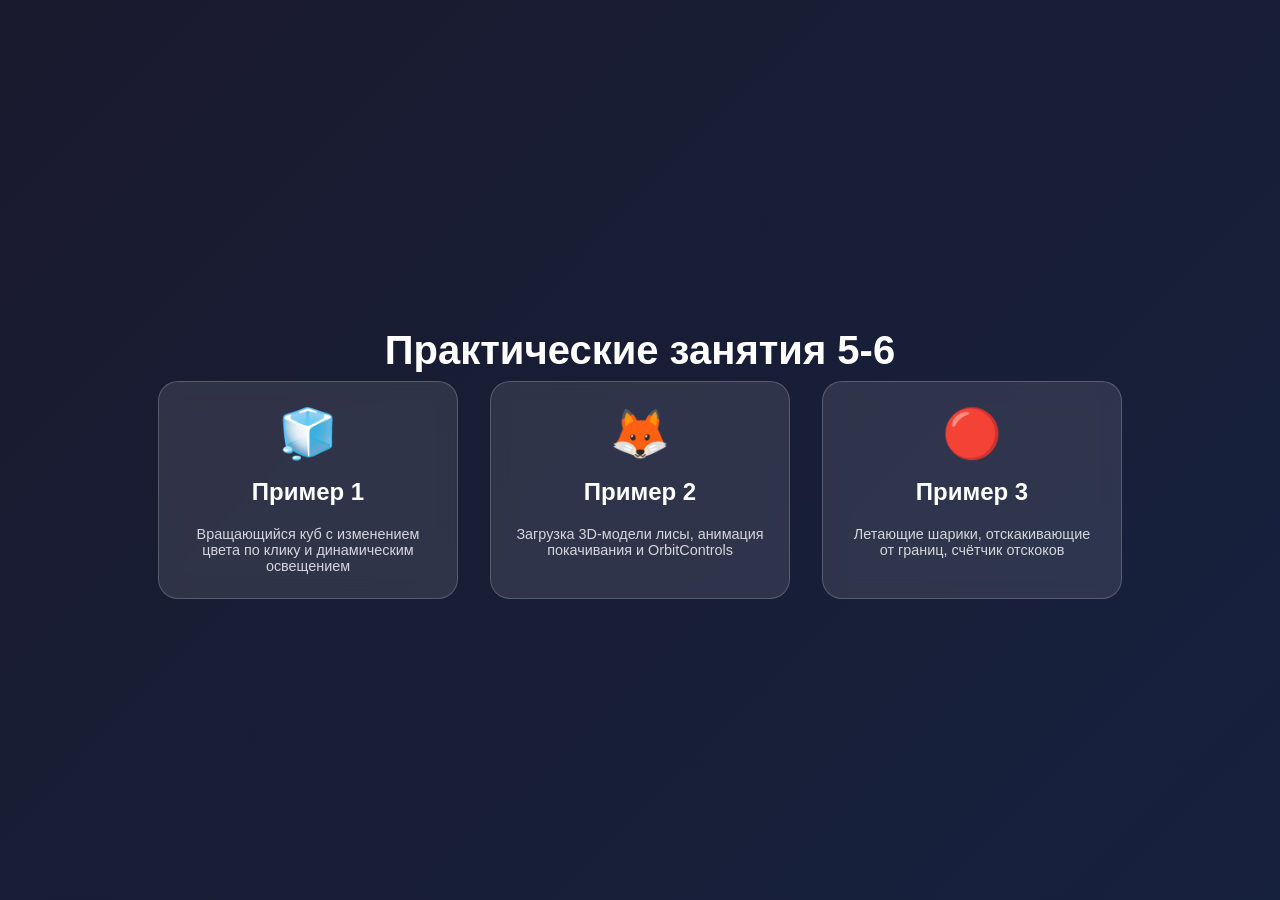
<file: index.html>
<!DOCTYPE html>
<html lang="ru">
<head>
    <meta charset="UTF-8">
    <meta name="viewport" content="width=device-width, initial-scale=1.0">
    <title>Three.js</title>
    <style>
        body {
            margin: 0;
            min-height: 100vh;
            background: linear-gradient(135deg, #1a1a2e, #16213e);
            font-family: 'Segoe UI', Tahoma, Geneva, Verdana, sans-serif;
            display: flex;
            justify-content: center;
            align-items: center;
            color: white;
        }
        .container {
            text-align: center;
            padding: 2rem;
        }
        h1 {
            font-size: 2.5rem;
            margin-bottom: 0.5rem;
        }
        p {
            font-size: 1.2rem;
            opacity: 0.8;
            margin-bottom: 2rem;
        }
        .cards {
            display: flex;
            gap: 2rem;
            flex-wrap: wrap;
            justify-content: center;
        }
        .card {
            background: rgba(255,255,255,0.1);
            backdrop-filter: blur(10px);
            border-radius: 20px;
            padding: 1.5rem;
            width: 250px;
            transition: transform 0.2s, background 0.2s;
            text-decoration: none;
            color: white;
            border: 1px solid rgba(255,255,255,0.2);
        }
        .card:hover {
            transform: translateY(-10px);
            background: rgba(255,255,255,0.2);
        }
        .card h2 {
            margin-top: 0;
        }
        .card p {
            font-size: 0.9rem;
            margin-bottom: 0;
        }
        .emoji {
            font-size: 3rem;
            margin-bottom: 1rem;
        }
        footer {
            margin-top: 3rem;
            font-size: 0.8rem;
            opacity: 0.6;
        }
    </style>
</head>
<body>
    <div class="container">
        <h1> Практические занятия 5-6</h1>
        <div class="cards">
            <a href="3d/cube.html" class="card">
                <div class="emoji">🧊</div>
                <h2>Пример 1</h2>
                <p>Вращающийся куб с изменением цвета по клику и динамическим освещением</p>
            </a>
            <a href="3d/fox.html" class="card">
                <div class="emoji">🦊</div>
                <h2>Пример 2</h2>
                <p>Загрузка 3D-модели лисы, анимация покачивания и OrbitControls</p>
            </a>
            <a href="3d/ball.html" class="card">
                <div class="emoji">🔴</div>
                <h2>Пример 3</h2>
                <p>Летающие шарики, отскакивающие от границ, счётчик отскоков</p>
            </a>
        </div>
    </div>
</body>
</html>
</file>
